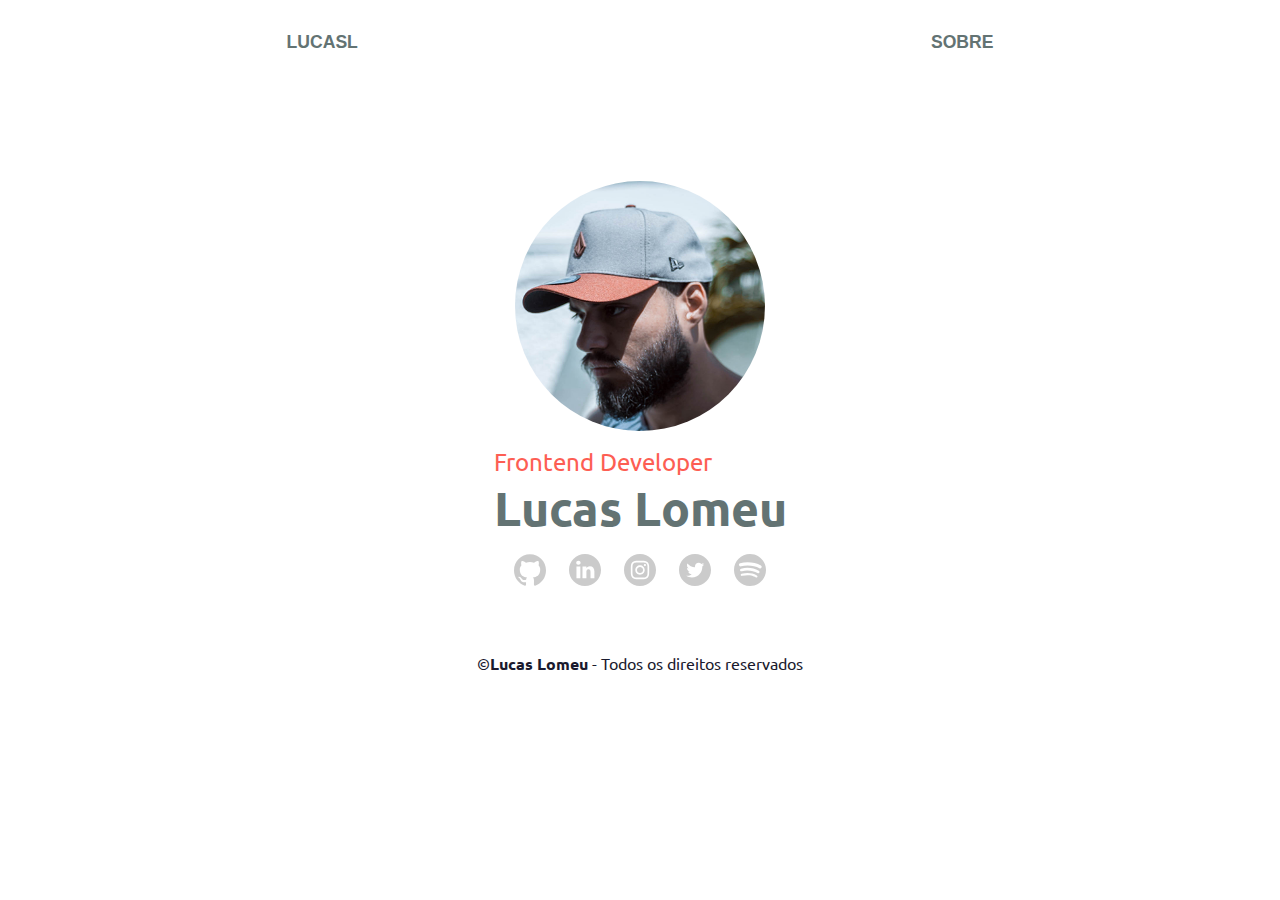
<file: index.html>
<!DOCTYPE html>
<html lang="en">

<head>
    <meta charset="UTF-8">
    <meta name="viewport" content="width=device-width, initial-scale=1.0">
    <title>Lucas Lomeu - WebDev</title>

    <link rel="preconnect" href="https://fonts.gstatic.com">
    <link href="https://fonts.googleapis.com/css2?family=Ubuntu&display=swap" rel="stylesheet">

    <link rel="stylesheet" href="https://use.fontawesome.com/releases/v5.14.0/css/all.css" integrity="sha384-HzLeBuhoNPvSl5KYnjx0BT+WB0QEEqLprO+NBkkk5gbc67FTaL7XIGa2w1L0Xbgc" crossorigin="anonymous">

    <link rel="stylesheet" href="/assets/styles/main.css">
</head>

<body>
    <nav class="navbar">
        <ul>
            <a href="index.html">
                <li>LucasL</li>
            </a>
            <a href="sobre.html">
                <li>Sobre</li>
            </a>
        </ul>
    </nav>
    <div id="container">
        <header class="home-container">
            <img src="/assets/img/lucas.png" alt="Lucas Lomeu">
            <div class="header">
                <h2>Frontend Developer</h2>
                <h1>Lucas Lomeu</h1>
            </div>
        </header>
        <div class="social">
            <a href="https://github.com/lucaslomeu"><img src="/assets/img/github.svg" alt="GitHub"></a>
            <a href="https://www.linkedin.com/in/lucaslomeu/"><img src="/assets/img/linkedin.svg" alt="Instagram"></a>
            <a href="https://www.instagram.com/lucaslomeuu/"><img src="/assets/img/insta.svg" alt="Instagram"></a>
            <a href="https://twitter.com/l0meu"><img src="/assets/img/twitter.svg" alt="Twitter"></a>
            <a href="https://open.spotify.com/user/12159582481?si=14-OHRQLQEODfOarXdhoAw"><img src="/assets/img/spotify.svg" alt="Spotify"></a>
        </div>
        <footer>
            <p>&copy;<strong>Lucas Lomeu </strong> - Todos os direitos reservados</p>
        </footer>
    </div>
</body>

</html>
</file>
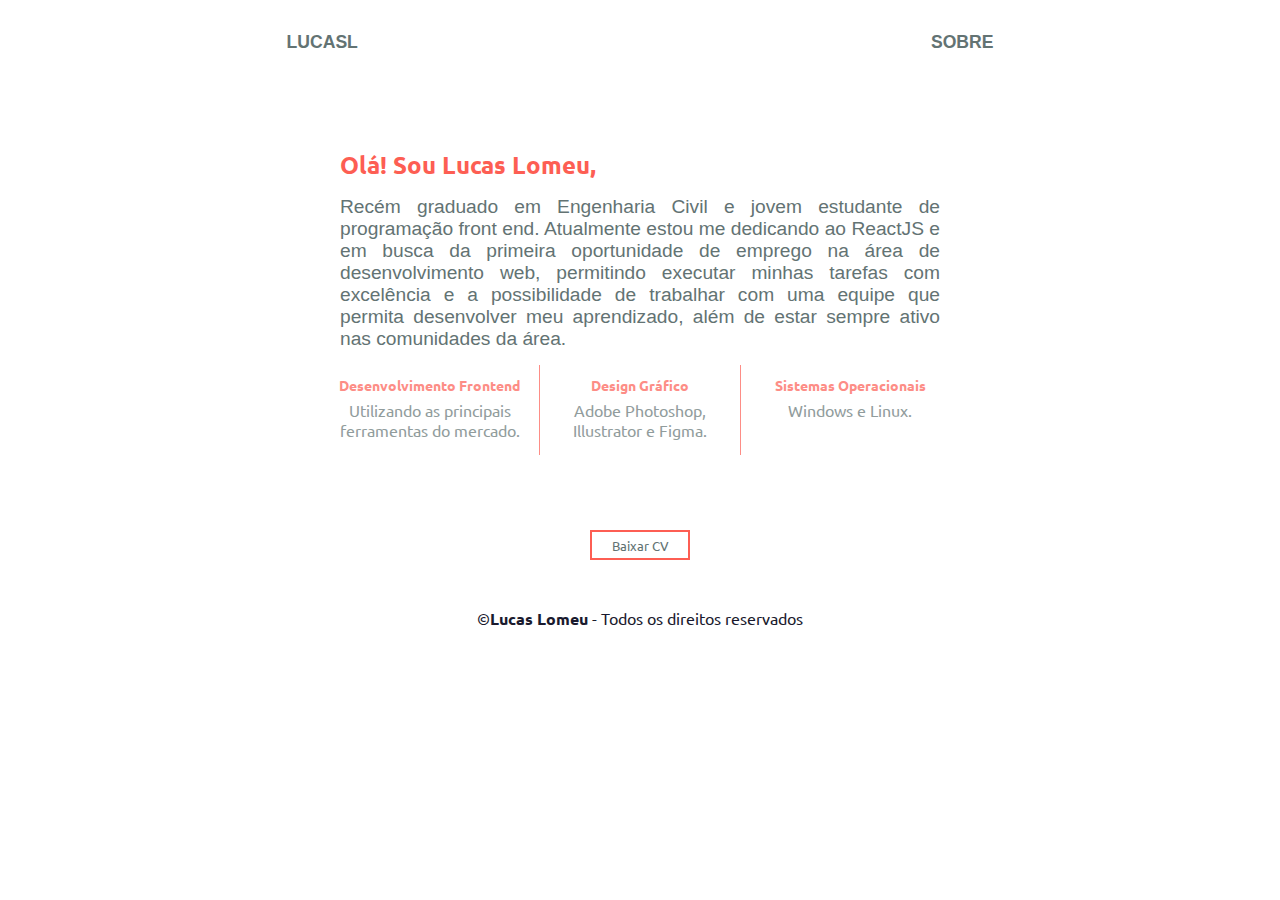
<file: sobre.html>
<!DOCTYPE html>
<html lang="en">

<head>
    <meta charset="UTF-8">
    <meta name="viewport" content="width=device-width, initial-scale=1.0">
    <title>Lucas Lomeu - WebDev</title>
    <link rel="preconnect" href="https://fonts.gstatic.com">
    <link href="https://fonts.googleapis.com/css2?family=Ubuntu&display=swap" rel="stylesheet">

    <link rel="stylesheet" href="https://use.fontawesome.com/releases/v5.14.0/css/all.css" integrity="sha384-HzLeBuhoNPvSl5KYnjx0BT+WB0QEEqLprO+NBkkk5gbc67FTaL7XIGa2w1L0Xbgc" crossorigin="anonymous">
    <link rel="stylesheet" href="./assets/styles/main.css">
</head>

<body>
    <nav class="navbar">
        <ul>
            <a href="index.html">
                <li>LucasL</li>
            </a>
            <a href="sobre.html">
                <li>Sobre</li>
            </a>
        </ul>
    </nav>
    <div id="container">
        <header class="about-container">
            <div class="header">
                <h1>Olá! Sou Lucas Lomeu,</h1>
            </div>
        </header>
        <div class="about-text">
            <p class="sobre">Recém graduado em Engenharia Civil e jovem estudante de programação front end. Atualmente estou me dedicando ao ReactJS e em busca da primeira oportunidade de emprego na área de desenvolvimento web, permitindo executar minhas tarefas com excelência e a possibilidade de trabalhar com uma equipe que permita desenvolver meu aprendizado, além de estar sempre ativo nas comunidades da área.</p>
        </div>
        <div class="skill-text">
            <div class="frontend">
                <div class="frontend-title">
                    <h4>Desenvolvimento Frontend</h4>
                </div>
                <p>Utilizando as principais ferramentas do mercado. </p>
            </div>
            <div class="design">
                <div class="design-title">
                    <h4>Design Gráfico</h4>
                </div>
                <p>Adobe Photoshop, Illustrator e Figma.</p>
            </div>
            <div class="systemOS">
                <div class="systemOS-title">
                    <h4>Sistemas Operacionais</h4>
                </div>
                <p>Windows e Linux.</p>
            </div>
        </div>
        <div class="about-links">
            <i class="fab fa-html5"></i>
            <i class="fab fa-css3-alt"></i>
            <i class="fab fa-bootstrap"></i>
            <i class="fab fa-sass"></i>
            <i class="fab fa-js-square"></i>
            <i class="fab fa-react"></i>
            <i class="fab fa-github-alt"></i>
            <i class="fab fa-figma"></i>
        </div>
        <div class="about-input">
            <a href="./assets/cv/CLLG.pdf" download><input type="button" value="Baixar CV"></a>
        </div>
        <footer>
            <p>&copy;<strong>Lucas Lomeu </strong> - Todos os direitos reservados</p>
        </footer>
    </div>
</body>

</html>
</file>
<file: assets/styles/main.css>
@import url('../styles/sobre.css');
@import url('../styles/reset.css');
@import url('../styles/nav.css');

#container {
  display: flex;
  justify-content: center;
  flex-direction: column;
  align-items: center;
  margin-top: 5rem;
}

.home-container {
  display: flex;
  justify-content: center;
  flex-direction: column;
  text-align: center;
  align-items: center;
}

.home-container img {
  width: 250px;
  height: 250px;
  border-radius: 50%;
  margin-bottom: 1rem;
}

.home-container h1 {
  font-weight: normal;
  color: var(--text-color);
  font-size: 1rem;
  color: var(--text-color);
  cursor: pointer;
}

.home-container h2 {
  text-align: left;
  font-size: 1rem;
  font-weight: normal;
  color: var(--primary-color);
  cursor: pointer;
}

#container {
  display: flex;
  justify-content: space-around;
  align-items: center;
}

.social img {
  width: 2rem;
  height: 2rem;
  margin: 1rem 0.6rem;
  opacity: 0.2;
}

.social img:hover {
  filter: invert(42%) sepia(30%) saturate(6844%) hue-rotate(326deg)
    brightness(96%) contrast(90%);
  opacity: 1;
}

footer p {
  color: #1a1a2e;
  font-size: 1rem;
}

@media (min-width: 850px) {
  .home-container {
    display: flex;
    margin-top: 3rem;
  }
}

@media (min-width: 481px) {
  .home-container h1 {
    font-size: 3rem;
    font-weight: 600;
  }
  .home-container h2 {
    font-size: 1.5rem;
    font-weight: 400;
  }
}

@media (min-width: 320px) and (max-width: 480px) {
  .home-container h1 {
    font-size: 3rem;
    font-weight: 600;
  }
  .home-container h2 {
    font-size: 2.3rem;
    font-weight: 400;
  }
  .social img {
    width: 2rem;
    height: 2rem;
    margin-top: 2rem;
  }
}
</file>
